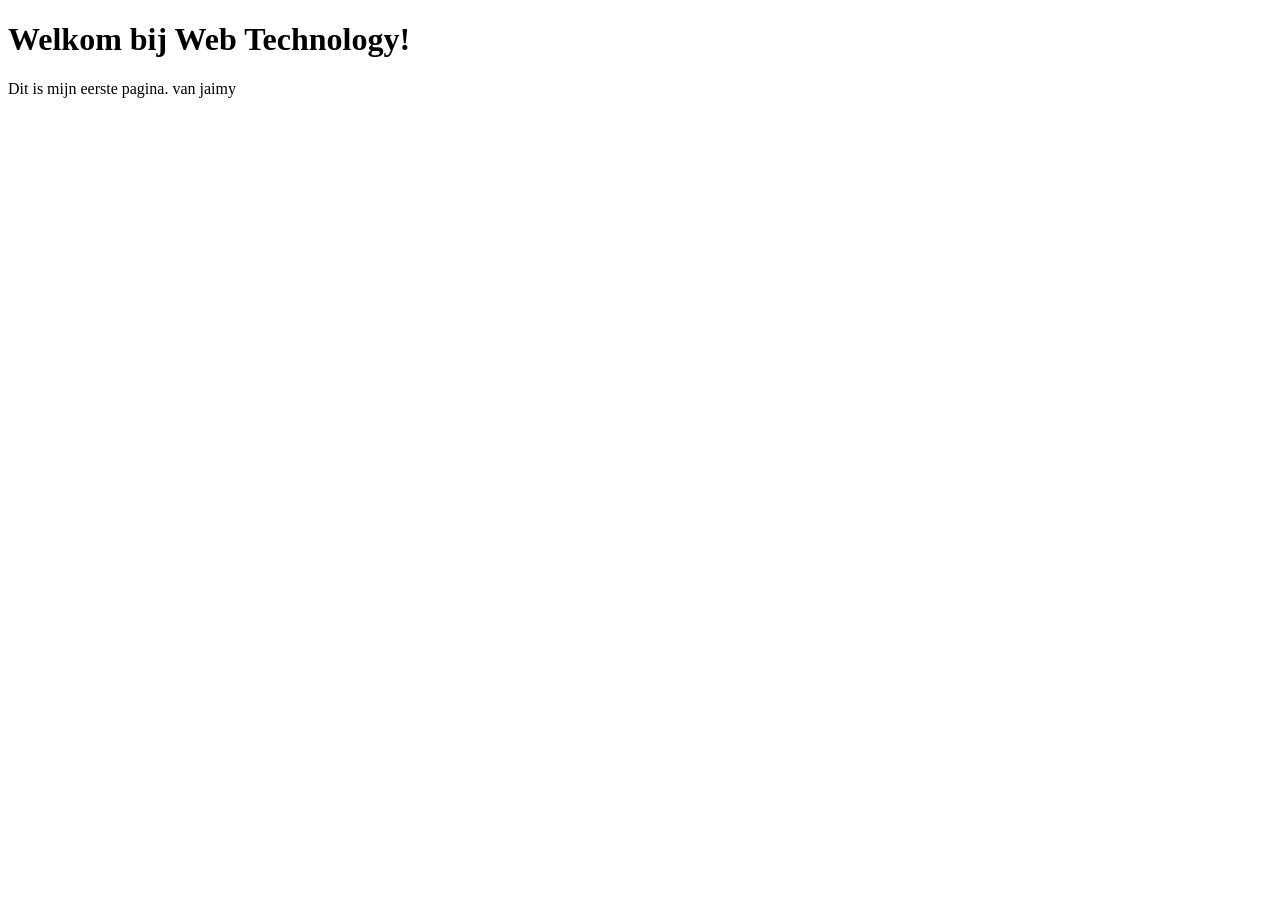
<file: labo-01/index.html>
<!doctype html>
<html lang="nl">
<head>
<meta charset="utf-8">
<meta name="viewport" content="width=device-width, initial-scale=1">
<title>Mijn eerste pagina</title>
</head>
<body>
<h1>Welkom bij Web Technology!</h1>
<p>Dit is mijn eerste pagina. van jaimy </p>
</body>
</html>
</file>
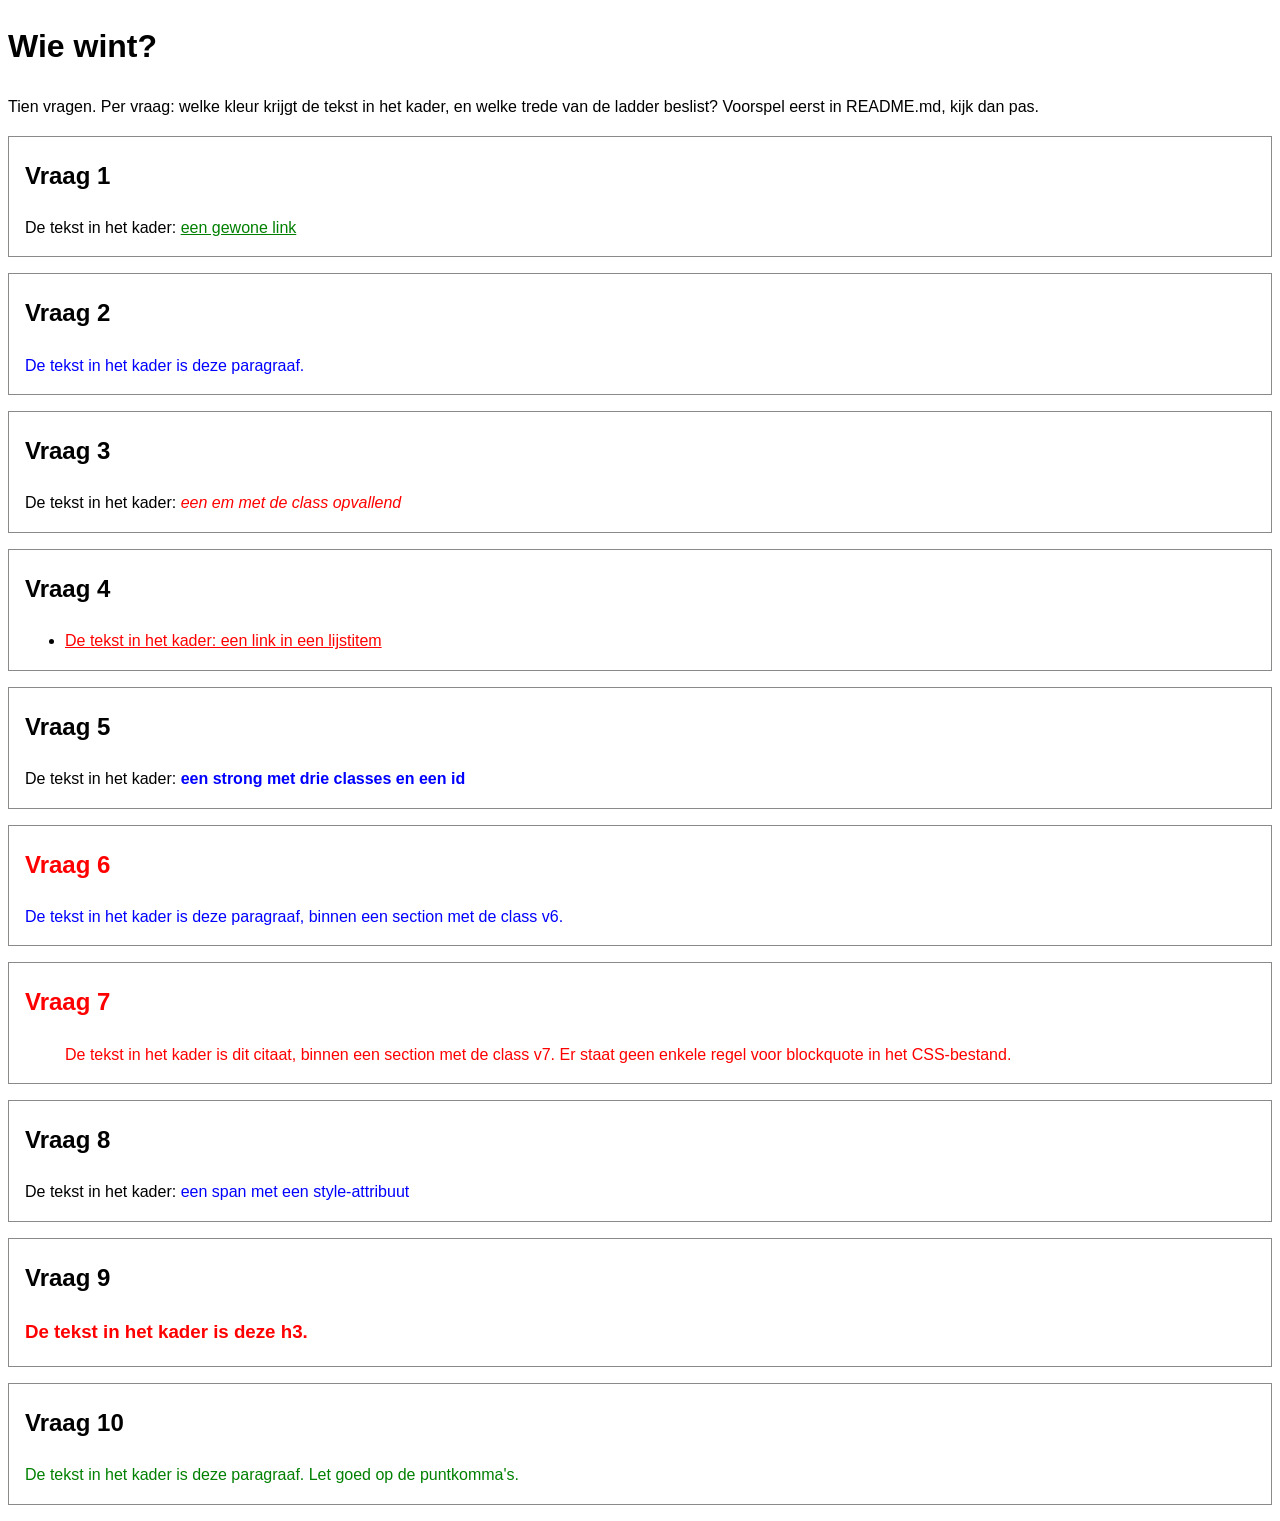
<file: labo-02/cascade/index.html>
<!-- index.html - oefening 3: voorspel, dan kijk. Wijzig dit bestand niet. -->
<!doctype html>
<html lang="nl">
  <head>
    <meta charset="utf-8">
    <meta name="viewport" content="width=device-width, initial-scale=1">
    <title>Wie wint? Tien vragen over de cascade</title>
    <link rel="stylesheet" href="css/stijl.css">
  </head>
  <body>
    <h1>Wie wint?</h1>
    <p>Tien vragen. Per vraag: welke kleur krijgt de tekst in het kader, en welke trede van de ladder beslist? Voorspel eerst in README.md, kijk dan pas.</p>

    <section class="vraag v1">
      <h2>Vraag 1</h2>
      <p>De tekst in het kader: <a href="#">een gewone link</a></p>
    </section>

    <section class="vraag v2">
      <h2>Vraag 2</h2>
      <p class="v2-tekst">De tekst in het kader is deze paragraaf.</p>
    </section>

    <section class="vraag v3">
      <h2>Vraag 3</h2>
      <p>De tekst in het kader: <em class="opvallend">een em met de class opvallend</em></p>
    </section>

    <section class="vraag v4">
      <h2>Vraag 4</h2>
      <ul>
        <li><a href="#">De tekst in het kader: een link in een lijstitem</a></li>
      </ul>
    </section>

    <section class="vraag v5">
      <h2>Vraag 5</h2>
      <p>De tekst in het kader: <strong class="een twee drie" id="v5-tekst">een strong met drie classes en een id</strong></p>
    </section>

    <section class="vraag v6">
      <h2>Vraag 6</h2>
      <p class="v6-tekst">De tekst in het kader is deze paragraaf, binnen een section met de class v6.</p>
    </section>

    <section class="vraag v7">
      <h2>Vraag 7</h2>
      <blockquote>De tekst in het kader is dit citaat, binnen een section met de class v7. Er staat geen enkele regel voor blockquote in het CSS-bestand.</blockquote>
    </section>

    <section class="vraag v8">
      <h2>Vraag 8</h2>
      <p>De tekst in het kader: <span class="v8-tekst" style="color: blue">een span met een style-attribuut</span></p>
    </section>

    <section class="vraag v9">
      <h2>Vraag 9</h2>
      <h3 class="v9-tekst">De tekst in het kader is deze h3.</h3>
    </section>

    <section class="vraag v10">
      <h2>Vraag 10</h2>
      <p class="v10-tekst">De tekst in het kader is deze paragraaf. Let goed op de puntkomma's.</p>
    </section>
  </body>
</html>
</file>
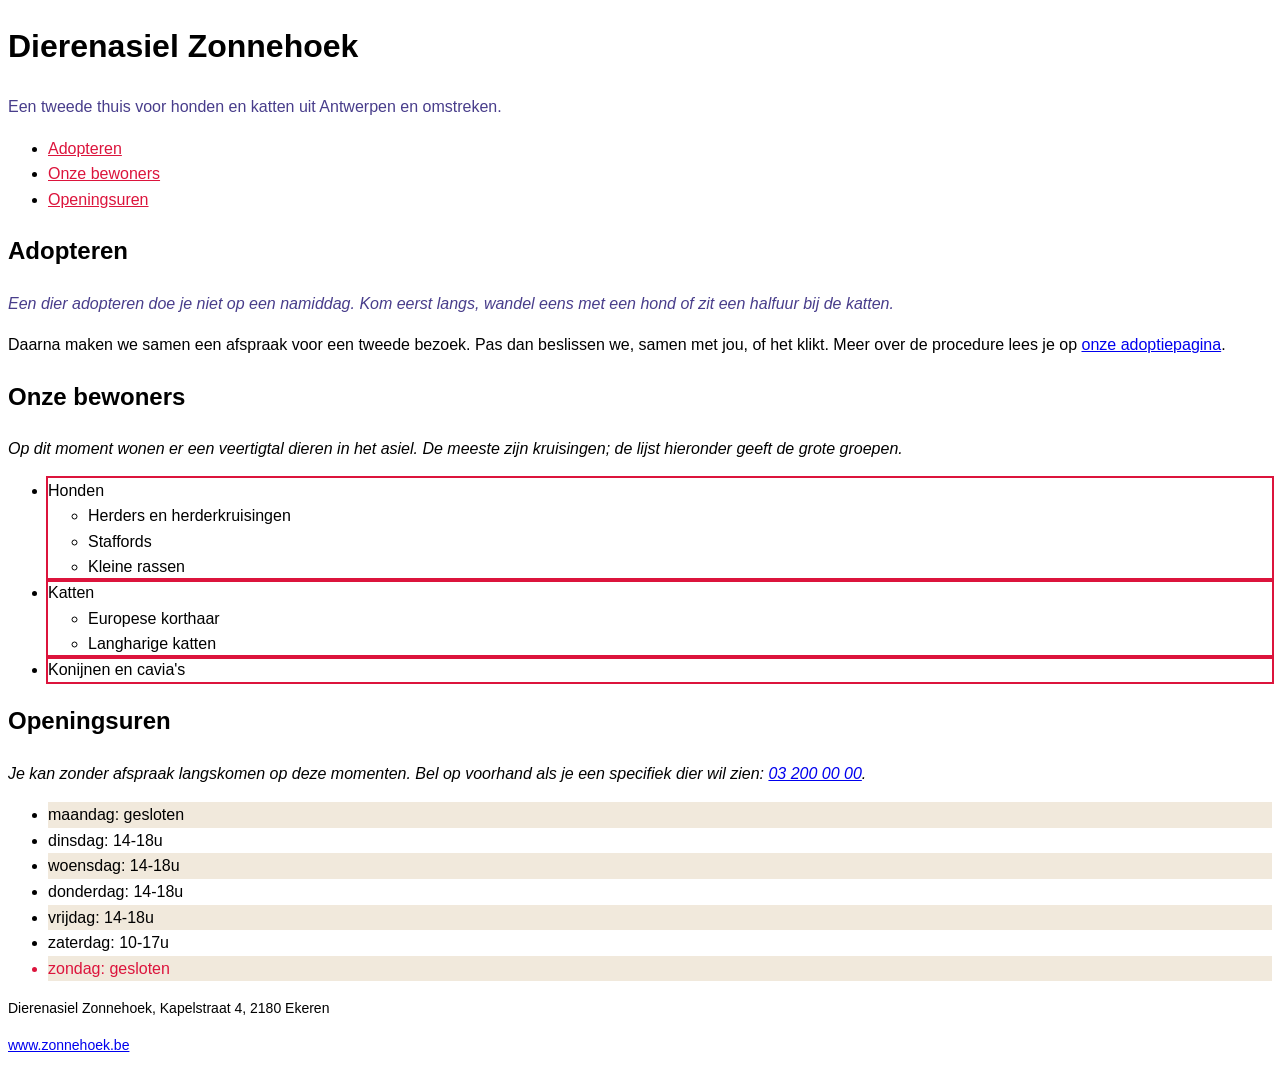
<file: labo-02/selectors/index.html>
<!-- index.html - oefening 2: selectors. Wijzig dit bestand niet; alles wat je nodig hebt, staat erin. -->
<!doctype html>
<html lang="nl">
  <head>
    <meta charset="utf-8">
    <meta name="viewport" content="width=device-width, initial-scale=1">
    <title>Dierenasiel Zonnehoek</title>
    <link rel="stylesheet" href="css/stijl.css">
  </head>
  <body>
    <header>
      <h1>Dierenasiel Zonnehoek</h1>
      <p class="slogan">Een tweede thuis voor honden en katten uit Antwerpen en omstreken.</p>
      <nav>
        <ul>
          <li><a href="#adopteren">Adopteren</a></li>
          <li><a href="#rassen">Onze bewoners</a></li>
          <li><a href="#uren">Openingsuren</a></li>
        </ul>
      </nav>
    </header>

    <main>
      <article>
        <h2 id="adopteren">Adopteren</h2>
        <p class="intro">Een dier adopteren doe je niet op een namiddag. Kom eerst langs, wandel eens met een hond of zit een halfuur bij de katten.</p>
        <p>Daarna maken we samen een afspraak voor een tweede bezoek. Pas dan beslissen we, samen met jou, of het klikt. Meer over de procedure lees je op <a href="https://www.zonnehoek.be/adoptie">onze adoptiepagina</a>.</p>

        <h2 id="rassen">Onze bewoners</h2>
        <p>Op dit moment wonen er een veertigtal dieren in het asiel. De meeste zijn kruisingen; de lijst hieronder geeft de grote groepen.</p>
        <ul class="rassen">
          <li>Honden
            <ul>
              <li>Herders en herderkruisingen</li>
              <li>Staffords</li>
              <li>Kleine rassen</li>
            </ul>
          </li>
          <li>Katten
            <ul>
              <li>Europese korthaar</li>
              <li>Langharige katten</li>
            </ul>
          </li>
          <li>Konijnen en cavia's</li>
        </ul>

        <h2 id="uren">Openingsuren</h2>
        <p>Je kan zonder afspraak langskomen op deze momenten. Bel op voorhand als je een specifiek dier wil zien: <a href="tel:+3232000000">03 200 00 00</a>.</p>
        <ul class="uren">
          <li>maandag: gesloten</li>
          <li>dinsdag: 14-18u</li>
          <li>woensdag: 14-18u</li>
          <li>donderdag: 14-18u</li>
          <li>vrijdag: 14-18u</li>
          <li>zaterdag: 10-17u</li>
          <li>zondag: gesloten</li>
        </ul>
      </article>
    </main>

    <footer>
      <p>Dierenasiel Zonnehoek, Kapelstraat 4, 2180 Ekeren</p>
      <p><a href="https://www.zonnehoek.be">www.zonnehoek.be</a></p>
    </footer>
  </body>
</html>
</file>
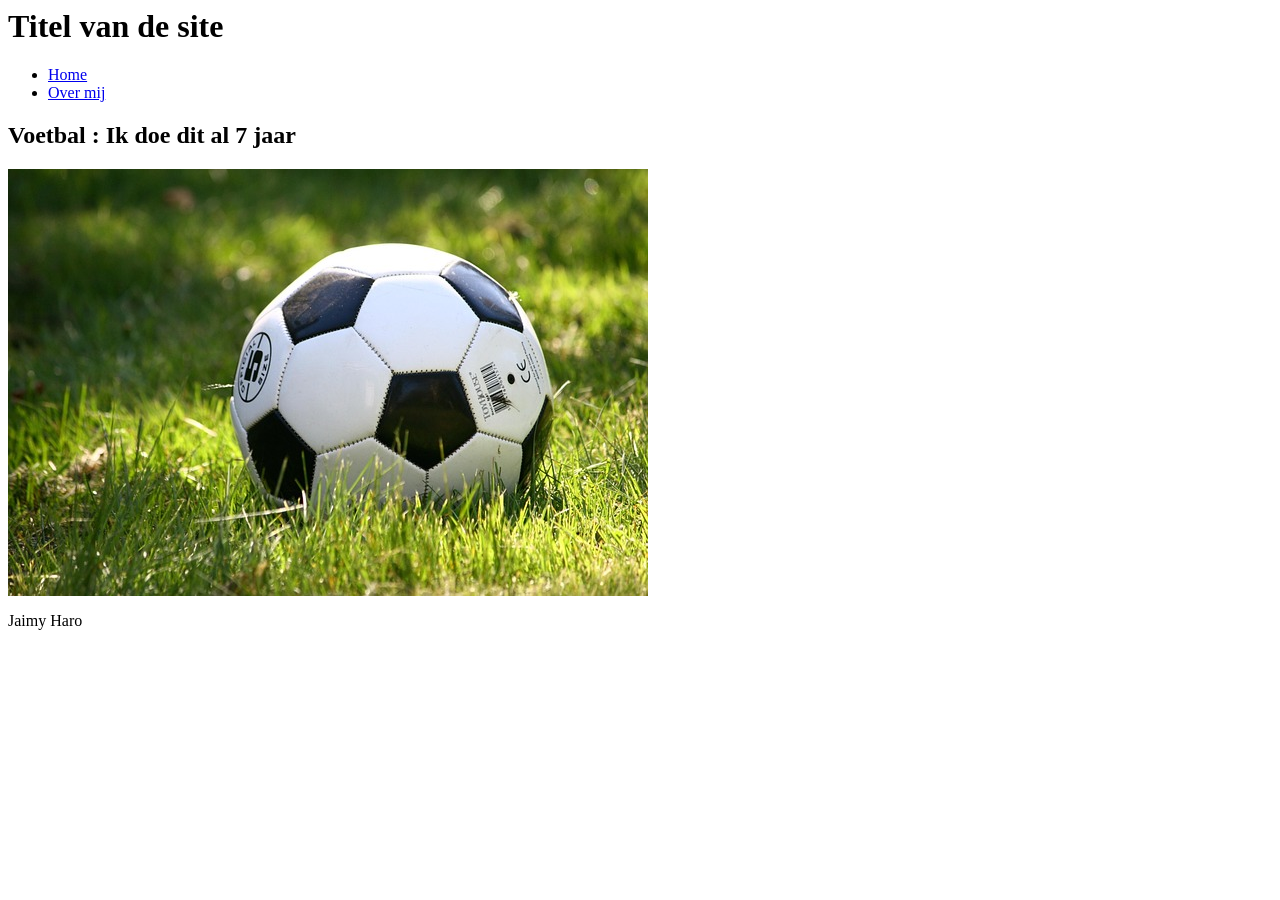
<file: labo-01/hobby.html>
<body>
<header>
<h1>Titel van de site</h1>
<nav>
<ul>
<li><a href="index.html">Home</a></li>
<li><a href="over-mij.html">Over mij</a></li>
</ul>
</nav>
</header>
<main>
<!-- unieke content van deze pagina -->
</main>
<footer>
    <h2>
        Voetbal : Ik doe dit al 7 jaar
    </h2>
    <img src="afbeeldingen/football-1396740_640.jpg" alt="..."> 
<p>Jaimy Haro</p>
</footer>
</body>
</file>
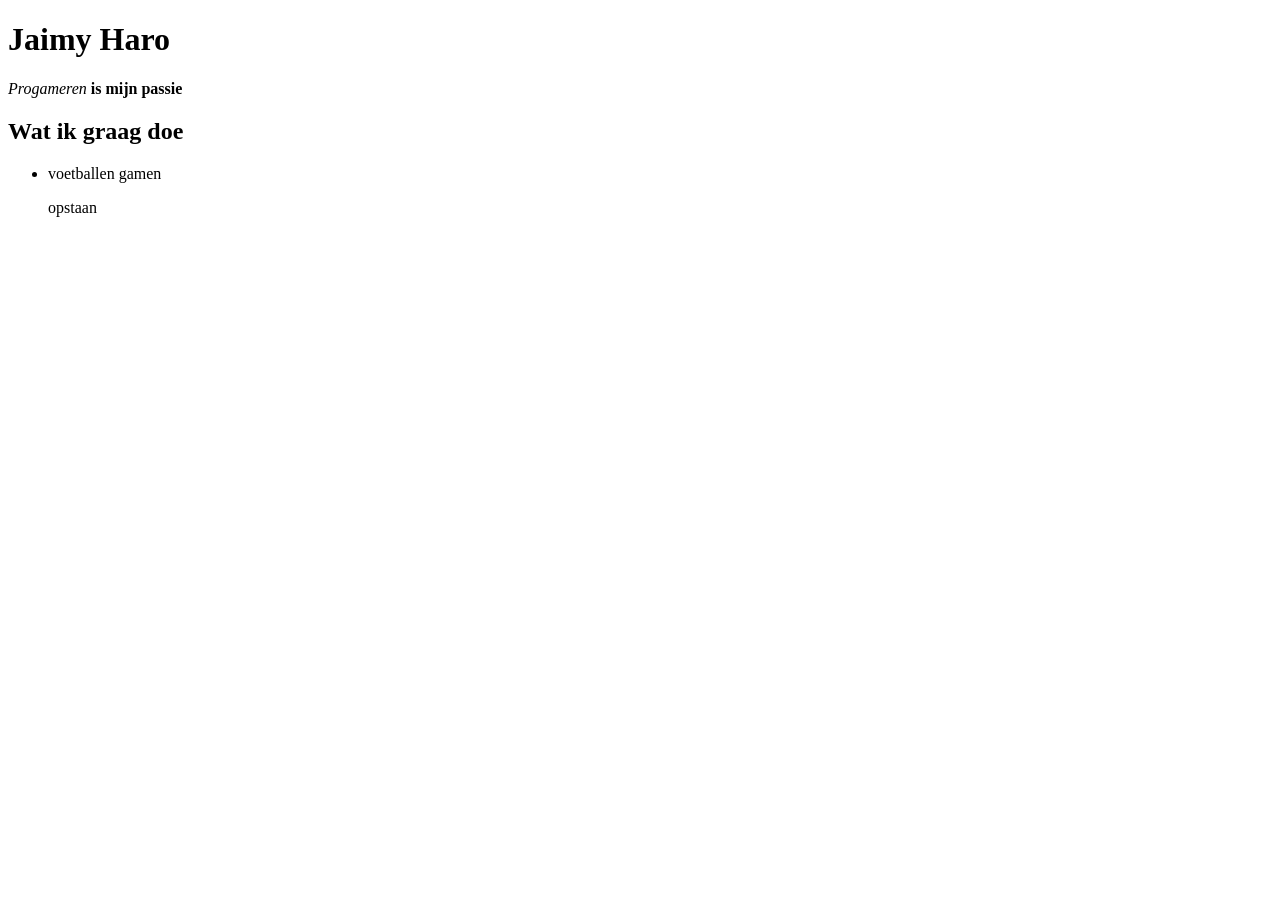
<file: labo-01/over-mij.html>
<!DOCTYPE html>
<html lang="en">
<head>
    <meta charset="UTF-8">
    <meta name="viewport" content="width=device-width, initial-scale=1.0">
    <title>Document</title>
</head>
<body>




    <!-- header: Alles goed ? -->
    <!-- nav: Alles goed ? -->
    <!-- main: Alles goed ? -->
    <!-- footer: Alles goed ? -->
    <!-- article: Alles goed ? -->
    <!-- aside: Alles goed ? -->
    <!-- a: Alles goed ? -->
    <!-- img: Alles goed ? -->


    <h1>
        Jaimy Haro
    </h1>
    <P>
        <em>
            Progameren
        </em>
        <strong>
            
          is mijn passie
            
        </strong>
    </P>
    <h2>
        Wat ik graag doe
    </h2>
    <ul>
        <li>
            voetballen
            gamen
        </li>
    </ul>
    <ol> 
     opstaan
    </ol>
    
</body>
</html>
</file>
<file: labo-02/cascade/css/stijl.css>
/* stijl.css - oefening 3: voorspel, dan kijk. Wijzig dit bestand niet. */

/* Opmaak van de pagina zelf; doet niet mee in de vragen. */
body {
  font-family: Verdana, sans-serif;
  line-height: 1.6;
}

.vraag {
  border: 1px solid #8a8a89;
  padding: 0 1rem;
  margin-bottom: 1rem;
}

/* ---- vraag 1 ---- */
a {
  color: green;
}

/* ---- vraag 2 ---- */
.v2-tekst {
  color: red;
}

.v2-tekst {
  color: blue;
}

/* ---- vraag 3 ---- */
.opvallend {
  color: red;
}

em {
  color: blue;
}

/* ---- vraag 4 ---- */
.v4 > a {
  color: green;
}

.v4 a {
  color: red;
}

/* ---- vraag 5 ---- */
.een.twee.drie {
  color: red;
}

#v5-tekst {
  color: blue;
}

/* ---- vraag 6 ---- */
.v6 {
  color: red;
}

.v6-tekst {
  color: blue;
}

/* ---- vraag 7 ---- */
.v7 {
  color: red;
}

/* ---- vraag 8 ---- */
.v8-tekst {
  color: red;
}

/* ---- vraag 9 ---- */
h3 {
  color: red !important;
}

.v9-tekst {
  color: blue;
}

/* ---- vraag 10 ---- */
.v10-tekst {
  color: green;
  font-size: 1.5rem
  color: blue;
}
</file>
<file: labo-02/selectors/css/stijl.css>
/* stijl.css - oefening 2: selectors schrijven en lezen */

/* Schrijf onder elke opdracht de regel met de selector die precies die
   elementen raakt. Gebruik de declaratie die erbij staat, zodat je in de
   browser meteen ziet wat je raakte. Voeg niets toe aan index.html. */

body {
  font-family: Verdana, sans-serif;
  line-height: 1.6;
}

/* 1. alle links in de navigatie -> color: crimson; */

nav a {
      color: crimson;
}

/* 2. alleen de paragrafen in de footer -> font-size: 0.875rem; */
footer p{
      font-size: 0.875rem;
}

/* 3. alleen de lijstitems van het BUITENSTE niveau in de lijst met de class
      rassen (dus niet de items van de binnenlijsten) -> outline: 2px solid crimson;
      (outline tekent een kader rond precies het element dat je raakte; de
      property zelf komt in hoofdstuk 3) */

.rassen > li {
      outline: 2px solid crimson;
}
/* 4. de paragraaf die onmiddellijk na elke h2 komt -> font-style: italic; */
h2 + p {
      font-style: italic;
}

/* 5. elk oneven item in de lijst met openingsuren -> background-color: #f1e9dc; */
.uren li:nth-child(odd) {
      background-color: #f1e9dc;
}

/* 6. het laatste item in de lijst met openingsuren -> color: crimson; */
.uren li:last-child {
      color: crimson;
}

/* 7. de slogan en de intro tegelijk, in één regel -> color: darkslateblue; */
.slogan, .intro {
      color: darkslateblue;
}

/* 8. elke link in main wanneer de muis erover gaat OF wanneer ze focus heeft
      -> background-color: yellow; */
main a:hover,
main a:focus {
 background-color: yellow;
}



/* ---- Lezen: welke elementen raken deze vijf selectors? Schrijf het antwoord
   in één zin per selector in README.md. Verander hier niets. ---- */

/* a. header nav ul li a */
/* b. article > p */
/* c. .uren li:nth-child(3) */
/* d. h2 ~ p */
/* e. .rassen li:first-child */
</file>
